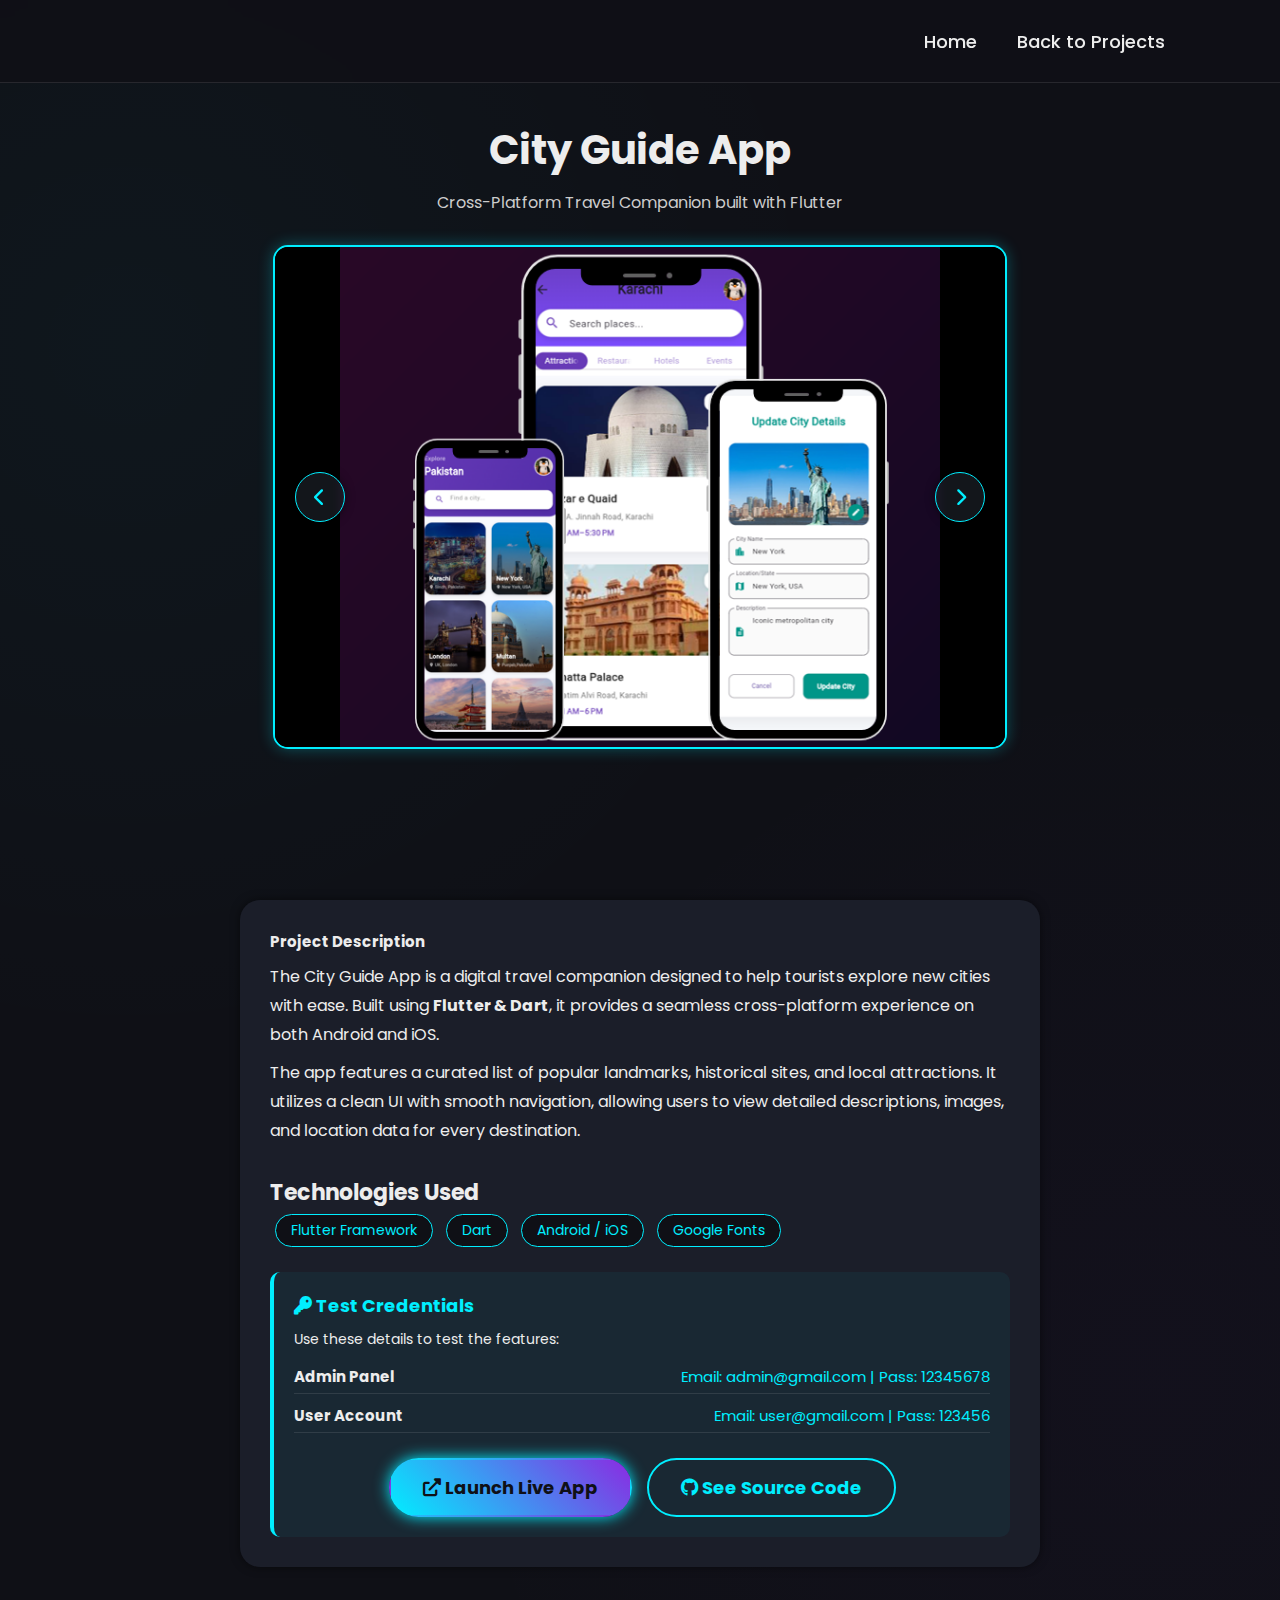
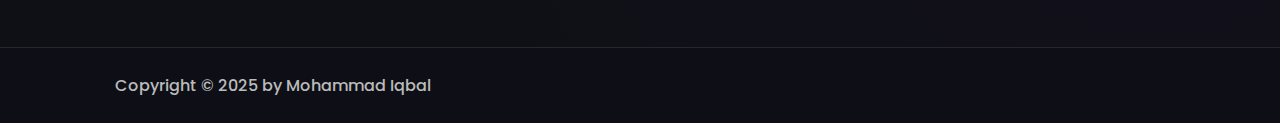
<file: cityguide.details.html>
<!DOCTYPE html>
<html lang="en">

<head>
    <meta charset="UTF-8">
    <meta name="viewport" content="width=device-width, initial-scale=1.0">
    <title>City Guide App | Mohammad Iqbal</title>
    <link href="https://fonts.googleapis.com/css2?family=Poppins:wght@300;400;600;700&display=swap" rel="stylesheet">
    <link rel="stylesheet" href="https://cdnjs.cloudflare.com/ajax/libs/font-awesome/6.0.0/css/all.min.css">
    <link rel="stylesheet" href="style.css">

    <style>
        /* --- PAGE SPECIFIC STYLES --- */
        .details-hero {
            padding-top: 12rem;
            text-align: center;
            padding-bottom: 2rem;
        }

        .details-title {
            font-size: 4rem;
            margin-bottom: 1rem;
        }

        section.section {
            padding-top: 0 !important;
            min-height: auto;
        }

        .details-content {
            max-width: 800px;
            margin: 0 auto 4rem auto;
            background: var(--second-bg-color);
            padding: 3rem;
            border-radius: 2rem;
            box-shadow: 0 0 1rem rgba(0, 0, 0, 0.5);
        }

        .tech-stack-badges span {
            display: inline-block;
            background: var(--bg-color);
            border: 1px solid var(--main-color);
            padding: 0.5rem 1.5rem;
            border-radius: 2rem;
            margin: 0.5rem;
            font-size: 1.4rem;
            transition: 0.3s;
        }

        .tech-stack-badges span:hover {
            background: var(--main-color);
            color: var(--bg-color);
            cursor: default;
        }

        .credentials-box {
            background: rgba(0, 238, 255, 0.05);
            padding: 2rem;
            border-radius: 1rem;
            margin-top: 2rem;
            border-left: 4px solid var(--main-color);
        }

        .credentials-box h4 {
            font-size: 1.8rem;
            color: var(--main-color);
            margin-bottom: 1rem;
        }

        .cred-group {
            display: flex;
            justify-content: space-between;
            margin-bottom: 1rem;
            font-size: 1.5rem;
            border-bottom: 1px solid rgba(255, 255, 255, 0.1);
            padding-bottom: 0.5rem;
        }

        /* --- CAROUSEL STYLING --- */
        .carousel-container {
            width: 70%;
            margin: 3rem auto 4rem auto;
            border: 2px solid var(--main-color);
            border-radius: 1.5rem;
            overflow: hidden;
            position: relative;
            box-shadow: 0 0 1.5rem rgba(0, 238, 255, 0.3);
            background: #000;
        }

        .carousel-slide {
            display: flex;
            width: 100%;
            height: 500px;
            /* Tall height for mobile screenshots */
        }

        .carousel-slide img {
            width: 100%;
            height: 100%;
            object-fit: contain;
            /* Perfect for vertical mobile screens */
            background: #000;
            flex-shrink: 0;
        }

        /* --- BUTTON STYLES --- */
        #prevBtn,
        #nextBtn {
            position: absolute;
            top: 50%;
            transform: translateY(-50%);
            z-index: 10;
            background: rgba(31, 36, 45, 0.6);
            backdrop-filter: blur(5px);
            border: 1px solid var(--main-color);
            color: var(--main-color);
            width: 50px;
            height: 50px;
            border-radius: 50%;
            display: flex;
            justify-content: center;
            align-items: center;
            cursor: pointer;
            font-size: 1.8rem;
            transition: all 0.3s ease;
            box-shadow: 0 0 10px rgba(0, 0, 0, 0.5);
        }

        #prevBtn:hover,
        #nextBtn:hover {
            background: var(--main-color);
            color: var(--second-bg-color);
            box-shadow: 0 0 15px var(--main-color);
            transform: translateY(-50%) scale(1.1);
        }

        #prevBtn {
            left: 20px;
        }

        #nextBtn {
            right: 20px;
        }

        .btn-secondary {
            background: transparent;
            border: 2px solid var(--main-color);
            color: var(--main-color);
        }

        .btn-secondary:hover {
            background: var(--main-color);
            color: var(--bg-color);
        }

        @media(max-width: 768px) {
            .carousel-container {
                width: 95%;
                margin-bottom: 2rem;
            }

            .carousel-slide {
                height: 400px;
            }

            .details-hero {
                padding-top: 10rem;
            }

            #prevBtn,
            #nextBtn {
                width: 40px;
                height: 40px;
                font-size: 1.4rem;
            }
        }
    </style>
</head>

<body>

    <nav class="navbar">
        <div class="logo">Iqbal<span>.dev</span></div>
        <ul class="nav-links">
            <li><a href="index.html">Home</a></li>
            <li><a href="index.html#projects">Back to Projects</a></li>
        </ul>
    </nav>

    <section class="details-hero">
        <h1 class="details-title">City Guide App</h1>
        <p style="font-size: 1.6rem; color: #ccc;">Cross-Platform Travel Companion built with Flutter</p>

        <div class="carousel-container">
            <div class="carousel-slide">
                <img src="images/city_guide/4.png" id="lastClone" alt="Last Clone">

                <img src="images/city_guide/1.png" alt="Splash Screen">
                <img src="images/city_guide/2.png" alt="Home Screen">
                <img src="images/city_guide/3.png" alt="Landmark Details">
                <img src="images/city_guide/4.png" alt="Map View">

                <img src="images/city_guide/1.png" id="firstClone" alt="First Clone">
            </div>

            <button id="prevBtn"><i class="fas fa-chevron-left"></i></button>
            <button id="nextBtn"><i class="fas fa-chevron-right"></i></button>
        </div>
    </section>

    <section class="section">
        <div class="details-content">
            <h2>Project Description</h2>
            <p style="font-size: 1.6rem; margin-top: 1rem; line-height: 1.8;">
                The City Guide App is a digital travel companion designed to help tourists explore new cities with ease.
                Built using <strong>Flutter & Dart</strong>, it provides a seamless cross-platform experience on both
                Android and iOS.
            </p>
            <p style="font-size: 1.6rem; margin-top: 1rem; line-height: 1.8;">
                The app features a curated list of popular landmarks, historical sites, and local attractions. It
                utilizes a clean UI with smooth navigation, allowing users to view detailed descriptions, images, and
                location data for every destination.
            </p>

            <h3 style="margin-top: 3rem; font-size: 2.2rem;">Technologies Used</h3>
            <div class="tech-stack-badges">
                <span>Flutter Framework</span>
                <span>Dart</span>
                <span>Android / iOS</span>
                <span>Google Fonts</span>
            </div>

            <div class="credentials-box">
                <h4><i class="fas fa-key"></i> Test Credentials</h4>
                <p style="font-size: 1.4rem; margin-bottom: 1.5rem;">Use these details to test the features:</p>

                <div class="cred-group">
                    <strong>Admin Panel</strong>
                    <span>Email: admin@gmail.com | Pass: 12345678</span>
                </div>
                <div class="cred-group">
                    <strong>User Account</strong>
                    <span>Email: user@gmail.com | Pass: 123456</span>
                </div>

                <div
                    style="text-align: center; margin-top: 2.5rem; display: flex; justify-content: center; gap: 1.5rem; flex-wrap: wrap;">

                    <a href="https://citiguide-af3c2.web.app/" target="_blank" class="btn">
                        <i class="fas fa-external-link-alt"></i> Launch Live App
                    </a>

                    <a href="https://github.com/its-iqbal/citiguide-app" target="_blank" class="btn btn-secondary">
                        <i class="fab fa-github"></i> See Source Code
                    </a>

                </div>
            </div>

        </div>
    </section>

    <footer class="footer">
        <div class="footer-text">
            <p>Copyright &copy; 2025 by Mohammad Iqbal</p>
        </div>
    </footer>

    <script>
        const carouselSlide = document.querySelector('.carousel-slide');
        const carouselImages = document.querySelectorAll('.carousel-slide img');

        // Buttons
        const prevBtn = document.querySelector('#prevBtn');
        const nextBtn = document.querySelector('#nextBtn');

        // Counter
        let counter = 1;

        window.onload = function () {
            const size = carouselImages[0].clientWidth;
            carouselSlide.style.transform = 'translateX(' + (-size * counter) + 'px)';

            nextBtn.addEventListener('click', () => {
                if (counter >= carouselImages.length - 1) return;
                const size = carouselImages[0].clientWidth;
                carouselSlide.style.transition = "transform 0.4s ease-in-out";
                counter++;
                carouselSlide.style.transform = 'translateX(' + (-size * counter) + 'px)';
            });

            prevBtn.addEventListener('click', () => {
                if (counter <= 0) return;
                const size = carouselImages[0].clientWidth;
                carouselSlide.style.transition = "transform 0.4s ease-in-out";
                counter--;
                carouselSlide.style.transform = 'translateX(' + (-size * counter) + 'px)';
            });

            carouselSlide.addEventListener('transitionend', () => {
                const size = carouselImages[0].clientWidth;
                if (carouselImages[counter].id === 'lastClone') {
                    carouselSlide.style.transition = "none";
                    counter = carouselImages.length - 2;
                    carouselSlide.style.transform = 'translateX(' + (-size * counter) + 'px)';
                }
                if (carouselImages[counter].id === 'firstClone') {
                    carouselSlide.style.transition = "none";
                    counter = carouselImages.length - counter;
                    carouselSlide.style.transform = 'translateX(' + (-size * counter) + 'px)';
                }
            });

            window.addEventListener('resize', () => {
                const newSize = carouselImages[0].clientWidth;
                carouselSlide.style.transition = "none";
                carouselSlide.style.transform = 'translateX(' + (-newSize * counter) + 'px)';
            });
        };
    </script>
</body>

</html>
</file>
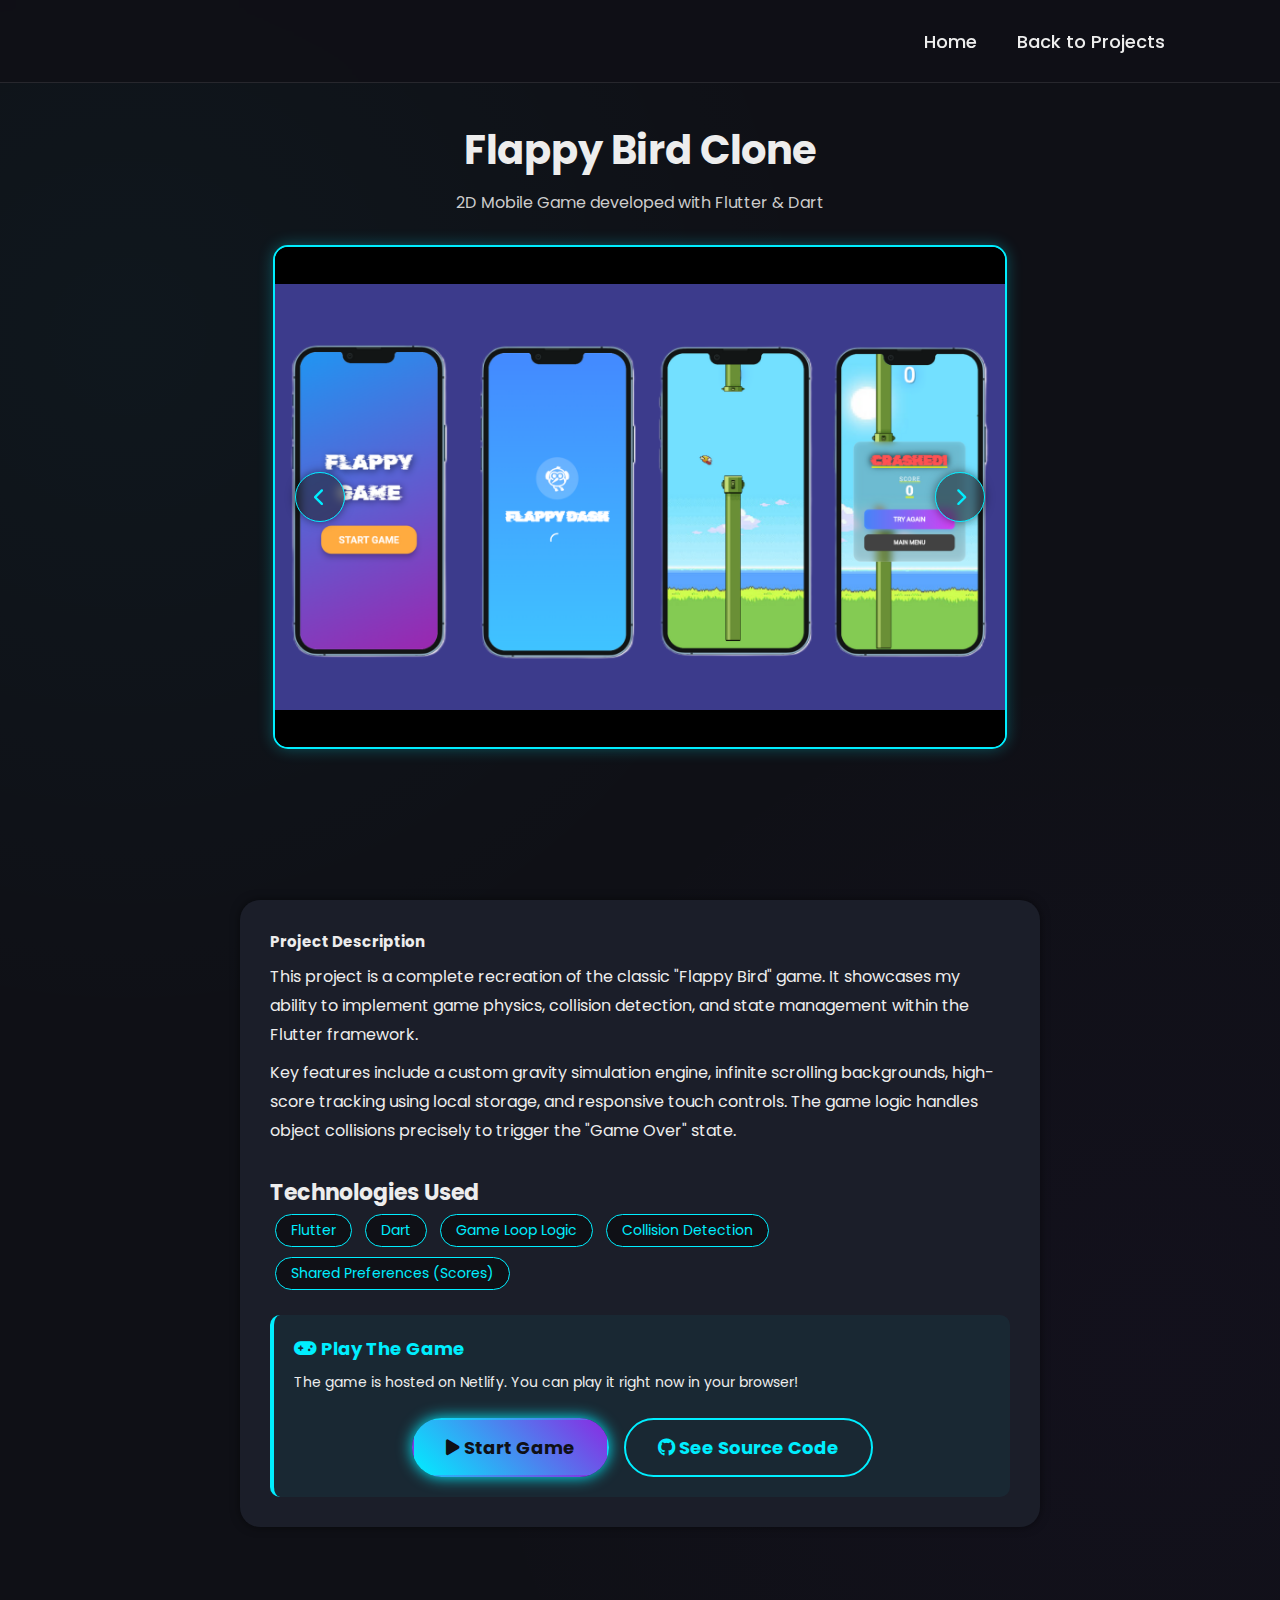
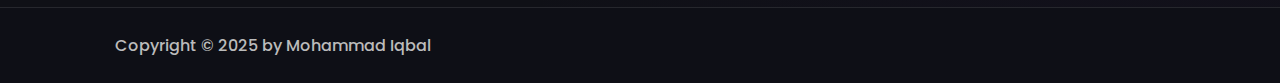
<file: flappybird-details.html>
<!DOCTYPE html>
<html lang="en">

<head>
    <meta charset="UTF-8">
    <meta name="viewport" content="width=device-width, initial-scale=1.0">
    <title>Flappy Bird Game | Mohammad Iqbal</title>
    <link href="https://fonts.googleapis.com/css2?family=Poppins:wght@300;400;600;700&display=swap" rel="stylesheet">
    <link rel="stylesheet" href="https://cdnjs.cloudflare.com/ajax/libs/font-awesome/6.0.0/css/all.min.css">
    <link rel="stylesheet" href="style.css">
    
    <style>
        /* --- PAGE SPECIFIC STYLES --- */
        .details-hero {
            padding-top: 12rem;
            text-align: center;
            padding-bottom: 2rem;
        }

        .details-title {
            font-size: 4rem;
            margin-bottom: 1rem;
        }

        section.section {
            padding-top: 0 !important;
            min-height: auto;
        }

        .details-content {
            max-width: 800px;
            margin: 0 auto 4rem auto;
            background: var(--second-bg-color);
            padding: 3rem;
            border-radius: 2rem;
            box-shadow: 0 0 1rem rgba(0,0,0,0.5);
        }

        .tech-stack-badges span {
            display: inline-block;
            background: var(--bg-color);
            border: 1px solid var(--main-color);
            padding: 0.5rem 1.5rem;
            border-radius: 2rem;
            margin: 0.5rem;
            font-size: 1.4rem;
            transition: 0.3s;
        }

        .tech-stack-badges span:hover {
            background: var(--main-color);
            color: var(--bg-color);
            cursor: default;
        }

        .credentials-box {
            background: rgba(0, 238, 255, 0.05);
            padding: 2rem;
            border-radius: 1rem;
            margin-top: 2rem;
            border-left: 4px solid var(--main-color);
        }

        .credentials-box h4 {
            font-size: 1.8rem;
            color: var(--main-color);
            margin-bottom: 1rem;
        }

        /* --- CAROUSEL STYLING --- */
        .carousel-container {
            width: 70%;
            margin: 3rem auto 4rem auto;
            border: 2px solid var(--main-color);
            border-radius: 1.5rem;
            overflow: hidden;
            position: relative;
            box-shadow: 0 0 1.5rem rgba(0, 238, 255, 0.3);
            background: #000;
        }

        .carousel-slide {
            display: flex;
            width: 100%;
            height: 500px; /* Tall height for mobile game view */
        }

        .carousel-slide img {
            width: 100%;
            height: 100%;
            object-fit: contain; 
            background: #000;
            flex-shrink: 0;
        }

        /* --- BUTTON STYLES --- */
        #prevBtn, #nextBtn {
            position: absolute;
            top: 50%;
            transform: translateY(-50%);
            z-index: 10;
            background: rgba(31, 36, 45, 0.6); 
            backdrop-filter: blur(5px);
            border: 1px solid var(--main-color);
            color: var(--main-color);
            width: 50px;
            height: 50px;
            border-radius: 50%;
            display: flex;
            justify-content: center;
            align-items: center;
            cursor: pointer;
            font-size: 1.8rem;
            transition: all 0.3s ease;
            box-shadow: 0 0 10px rgba(0,0,0,0.5);
        }

        #prevBtn:hover, #nextBtn:hover {
            background: var(--main-color);
            color: var(--second-bg-color);
            box-shadow: 0 0 15px var(--main-color);
            transform: translateY(-50%) scale(1.1);
        }

        #prevBtn { left: 20px; }
        #nextBtn { right: 20px; }

        @media(max-width: 768px) {
            .carousel-container { width: 95%; margin-bottom: 2rem; }
            .carousel-slide { height: 400px; }
            .details-hero { padding-top: 10rem; }
            #prevBtn, #nextBtn { width: 40px; height: 40px; font-size: 1.4rem; }
        }
    </style>
</head>

<body>

    <nav class="navbar">
        <div class="logo">Iqbal<span>.dev</span></div>
        <ul class="nav-links">
            <li><a href="index.html">Home</a></li>
            <li><a href="index.html#projects">Back to Projects</a></li>
        </ul>
    </nav>

    <section class="details-hero">
        <h1 class="details-title">Flappy Bird Clone</h1>
        <p style="font-size: 1.6rem; color: #ccc;">2D Mobile Game developed with Flutter & Dart</p>

        <div class="carousel-container">
            <div class="carousel-slide">
                <img src="images/flappy_bird/1.png" id="lastClone" alt="Last Clone">
                
                <img src="images/flappy_bird/1.png" alt="Game Menu">
                <img src="images/flappy_bird/1.png" alt="Game Menu">
        
                <img src="images/flappy_bird/1.png" id="firstClone" alt="First Clone">
            </div>

            <button id="prevBtn"><i class="fas fa-chevron-left"></i></button>
            <button id="nextBtn"><i class="fas fa-chevron-right"></i></button>
        </div>
    </section>

    <section class="section">
        <div class="details-content">
            <h2>Project Description</h2>
            <p style="font-size: 1.6rem; margin-top: 1rem; line-height: 1.8;">
                This project is a complete recreation of the classic "Flappy Bird" game. It showcases my ability to implement game physics, collision detection, and state management within the Flutter framework.
            </p>
            <p style="font-size: 1.6rem; margin-top: 1rem; line-height: 1.8;">
                Key features include a custom gravity simulation engine, infinite scrolling backgrounds, high-score tracking using local storage, and responsive touch controls. The game logic handles object collisions precisely to trigger the "Game Over" state.
            </p>

            <h3 style="margin-top: 3rem; font-size: 2.2rem;">Technologies Used</h3>
            <div class="tech-stack-badges">
                <span>Flutter</span>
                <span>Dart</span>
                <span>Game Loop Logic</span>
                <span>Collision Detection</span>
                <span>Shared Preferences (Scores)</span>
            </div>

            <div class="credentials-box">
                <h4><i class="fas fa-gamepad"></i> Play The Game</h4>
                <p style="font-size: 1.4rem; margin-bottom: 1.5rem;">
                    The game is hosted on Netlify. You can play it right now in your browser!
                </p>

                <div style="text-align: center; margin-top: 2.5rem; display: flex; justify-content: center; gap: 1.5rem; flex-wrap: wrap;">
                    
                    <a href="https://mellow-nougat-c7d6f9.netlify.app/" target="_blank" class="btn">
                        <i class="fas fa-play"></i> Start Game
                    </a>

                    <a href="https://github.com/its-iqbal/flappybird-app" target="_blank" class="btn btn-secondary">
                        <i class="fab fa-github"></i> See Source Code
                    </a>
                    
                </div>
            </div>

        </div>
    </section>

    <footer class="footer">
        <div class="footer-text">
            <p>Copyright &copy; 2025 by Mohammad Iqbal</p>
        </div>
    </footer>

    <script>
        const carouselSlide = document.querySelector('.carousel-slide');
        const carouselImages = document.querySelectorAll('.carousel-slide img');

        // Buttons
        const prevBtn = document.querySelector('#prevBtn');
        const nextBtn = document.querySelector('#nextBtn');

        // Counter
        let counter = 1;
        
        window.onload = function() {
            const size = carouselImages[0].clientWidth;
            carouselSlide.style.transform = 'translateX(' + (-size * counter) + 'px)';

            nextBtn.addEventListener('click', () => {
                if (counter >= carouselImages.length - 1) return;
                const size = carouselImages[0].clientWidth;
                carouselSlide.style.transition = "transform 0.4s ease-in-out";
                counter++;
                carouselSlide.style.transform = 'translateX(' + (-size * counter) + 'px)';
            });

            prevBtn.addEventListener('click', () => {
                if (counter <= 0) return;
                const size = carouselImages[0].clientWidth;
                carouselSlide.style.transition = "transform 0.4s ease-in-out";
                counter--;
                carouselSlide.style.transform = 'translateX(' + (-size * counter) + 'px)';
            });

            carouselSlide.addEventListener('transitionend', () => {
                const size = carouselImages[0].clientWidth;
                if (carouselImages[counter].id === 'lastClone') {
                    carouselSlide.style.transition = "none";
                    counter = carouselImages.length - 2;
                    carouselSlide.style.transform = 'translateX(' + (-size * counter) + 'px)';
                }
                if (carouselImages[counter].id === 'firstClone') {
                    carouselSlide.style.transition = "none";
                    counter = carouselImages.length - counter;
                    carouselSlide.style.transform = 'translateX(' + (-size * counter) + 'px)';
                }
            });

            window.addEventListener('resize', () => {
                const newSize = carouselImages[0].clientWidth;
                carouselSlide.style.transition = "none";
                carouselSlide.style.transform = 'translateX(' + (-newSize * counter) + 'px)';
            });
        };
    </script>
</body>

</html>
</file>
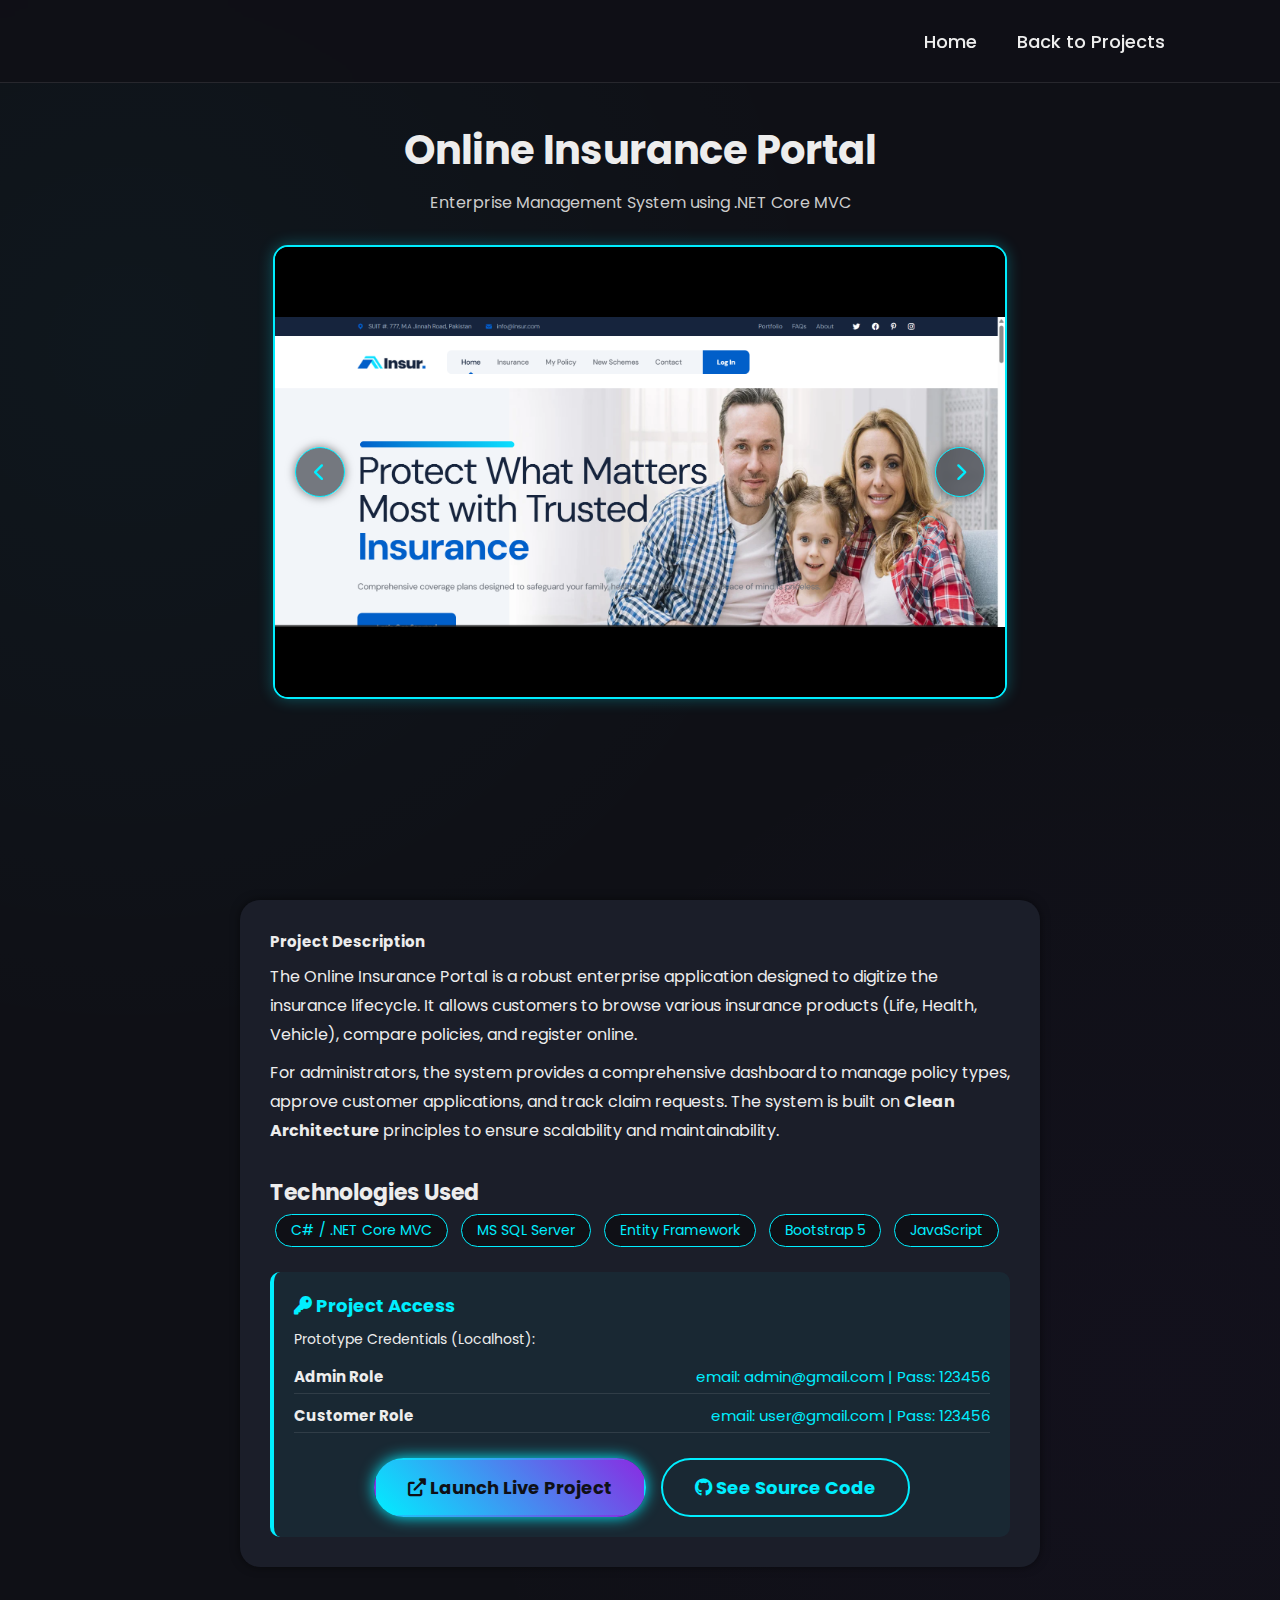
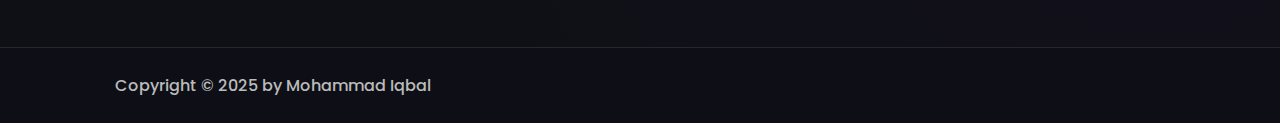
<file: insure-details.html>
<!DOCTYPE html>
<html lang="en">

<head>
    <meta charset="UTF-8">
    <meta name="viewport" content="width=device-width, initial-scale=1.0">
    <title>Insurance Project Details | Mohammad Iqbal</title>
    <link href="https://fonts.googleapis.com/css2?family=Poppins:wght@300;400;600;700&display=swap" rel="stylesheet">
    <link rel="stylesheet" href="https://cdnjs.cloudflare.com/ajax/libs/font-awesome/6.0.0/css/all.min.css">
    <link rel="stylesheet" href="style.css">

    <style>
        /* --- PAGE SPECIFIC STYLES --- */
        .details-hero {
            padding-top: 12rem;
            text-align: center;
            padding-bottom: 2rem;
        }

        .details-title {
            font-size: 4rem;
            margin-bottom: 1rem;
        }

        section.section {
            padding-top: 0 !important;
            min-height: auto;
        }

        .details-content {
            max-width: 800px;
            margin: 0 auto 4rem auto;
            background: var(--second-bg-color);
            padding: 3rem;
            border-radius: 2rem;
            box-shadow: 0 0 1rem rgba(0, 0, 0, 0.5);
        }

        .tech-stack-badges span {
            display: inline-block;
            background: var(--bg-color);
            border: 1px solid var(--main-color);
            padding: 0.5rem 1.5rem;
            border-radius: 2rem;
            margin: 0.5rem;
            font-size: 1.4rem;
            transition: 0.3s;
        }

        .tech-stack-badges span:hover {
            background: var(--main-color);
            color: var(--bg-color);
            cursor: default;
        }

        .credentials-box {
            background: rgba(0, 238, 255, 0.05);
            padding: 2rem;
            border-radius: 1rem;
            margin-top: 2rem;
            border-left: 4px solid var(--main-color);
        }

        .credentials-box h4 {
            font-size: 1.8rem;
            color: var(--main-color);
            margin-bottom: 1rem;
        }

        .cred-group {
            display: flex;
            justify-content: space-between;
            margin-bottom: 1rem;
            font-size: 1.5rem;
            border-bottom: 1px solid rgba(255, 255, 255, 0.1);
            padding-bottom: 0.5rem;
        }

        /* --- CAROUSEL STYLING --- */
        .carousel-container {
            width: 70%;
            margin: 3rem auto 4rem auto;
            border: 2px solid var(--main-color);
            border-radius: 1.5rem;
            overflow: hidden;
            position: relative;
            box-shadow: 0 0 1.5rem rgba(0, 238, 255, 0.3);
            background: #000;
        }

        .carousel-slide {
            display: flex;
            width: 100%;
            height: 450px;
        }

        .carousel-slide img {
            width: 100%;
            height: 100%;
            object-fit: contain;
            background: #000;
            flex-shrink: 0;
        }

        /* --- BUTTON STYLES --- */
        #prevBtn,
        #nextBtn {
            position: absolute;
            top: 50%;
            transform: translateY(-50%);
            z-index: 10;
            background: rgba(31, 36, 45, 0.6);
            backdrop-filter: blur(5px);
            border: 1px solid var(--main-color);
            color: var(--main-color);
            width: 50px;
            height: 50px;
            border-radius: 50%;
            display: flex;
            justify-content: center;
            align-items: center;
            cursor: pointer;
            font-size: 1.8rem;
            transition: all 0.3s ease;
            box-shadow: 0 0 10px rgba(0, 0, 0, 0.5);
        }

        #prevBtn:hover,
        #nextBtn:hover {
            background: var(--main-color);
            color: var(--second-bg-color);
            box-shadow: 0 0 15px var(--main-color);
            transform: translateY(-50%) scale(1.1);
        }

        #prevBtn {
            left: 20px;
        }

        #nextBtn {
            right: 20px;
        }

        @media(max-width: 768px) {
            .carousel-container {
                width: 95%;
                margin-bottom: 2rem;
            }

            .carousel-slide {
                height: 250px;
            }

            .details-hero {
                padding-top: 10rem;
            }

            #prevBtn,
            #nextBtn {
                width: 40px;
                height: 40px;
                font-size: 1.4rem;
            }
        }
    </style>
</head>

<body>

    <nav class="navbar">
        <div class="logo">Iqbal<span>.dev</span></div>
        <ul class="nav-links">
            <li><a href="index.html">Home</a></li>
            <li><a href="index.html#projects">Back to Projects</a></li>
        </ul>
    </nav>

    <section class="details-hero">
        <h1 class="details-title">Online Insurance Portal</h1>
        <p style="font-size: 1.6rem; color: #ccc;">Enterprise Management System using .NET Core MVC</p>

        <div class="carousel-container">
            <div class="carousel-slide">
                <img src="images/insurance/6.png" id="lastClone" alt="Last Clone">

                <img src="images/insurance/1.png" alt="Dashboard View">
                <img src="images/insurance/2.png" alt="Dashboard View">
                <img src="images/insurance/3.png" alt="Policy Listing">
                <img src="images/insurance/4.png" alt="User Registration">
                <img src="images/insurance/5.png" alt="Admin Panel">
                <img src="images/insurance/6.png" alt="Admin Panel">

                <img src="images/insurance/1.png" id="firstClone" alt="First Clone">
            </div>

            <button id="prevBtn"><i class="fas fa-chevron-left"></i></button>
            <button id="nextBtn"><i class="fas fa-chevron-right"></i></button>
        </div>
    </section>

    <section class="section">
        <div class="details-content">
            <h2>Project Description</h2>
            <p style="font-size: 1.6rem; margin-top: 1rem; line-height: 1.8;">
                The Online Insurance Portal is a robust enterprise application designed to digitize the insurance
                lifecycle. It allows customers to browse various insurance products (Life, Health, Vehicle), compare
                policies, and register online.
            </p>
            <p style="font-size: 1.6rem; margin-top: 1rem; line-height: 1.8;">
                For administrators, the system provides a comprehensive dashboard to manage policy types, approve
                customer applications, and track claim requests. The system is built on <strong>Clean
                    Architecture</strong> principles to ensure scalability and maintainability.
            </p>

            <h3 style="margin-top: 3rem; font-size: 2.2rem;">Technologies Used</h3>
            <div class="tech-stack-badges">
                <span>C# / .NET Core MVC</span>
                <span>MS SQL Server</span>
                <span>Entity Framework</span>
                <span>Bootstrap 5</span>
                <span>JavaScript</span>
            </div>

            <div class="credentials-box">
                <h4><i class="fas fa-key"></i> Project Access</h4>
                <p style="font-size: 1.4rem; margin-bottom: 1.5rem;">Prototype Credentials (Localhost):</p>

                <div class="cred-group">
                    <strong>Admin Role</strong>
                    <span>email: admin@gmail.com | Pass: 123456</span>
                </div>
                <div class="cred-group">
                    <strong>Customer Role</strong>
                    <span>email: user@gmail.com | Pass: 123456</span>
                </div>

                <div style="text-align: center; margin-top: 2.5rem; display: flex; justify-content: center; gap: 1.5rem; flex-wrap: wrap;">
                    
                    <a href="http://insuranceorg.somee.com/" target="_blank" class="btn">
                        <i class="fas fa-external-link-alt"></i> Launch Live Project
                    </a>

                    <a href="https://github.com/its-iqbal/online-insurance" target="_blank" class="btn btn-secondary">
                        <i class="fab fa-github"></i> See Source Code
                    </a>
                    
                </div>
            </div>

        </div>
    </section>

    <footer class="footer">
        <div class="footer-text">
            <p>Copyright &copy; 2025 by Mohammad Iqbal</p>
        </div>
    </footer>

    <script>
        const carouselSlide = document.querySelector('.carousel-slide');
        const carouselImages = document.querySelectorAll('.carousel-slide img');

        // Buttons
        const prevBtn = document.querySelector('#prevBtn');
        const nextBtn = document.querySelector('#nextBtn');

        // Counter
        let counter = 1;

        window.onload = function () {
            const size = carouselImages[0].clientWidth;
            carouselSlide.style.transform = 'translateX(' + (-size * counter) + 'px)';

            nextBtn.addEventListener('click', () => {
                if (counter >= carouselImages.length - 1) return;
                const size = carouselImages[0].clientWidth;
                carouselSlide.style.transition = "transform 0.4s ease-in-out";
                counter++;
                carouselSlide.style.transform = 'translateX(' + (-size * counter) + 'px)';
            });

            prevBtn.addEventListener('click', () => {
                if (counter <= 0) return;
                const size = carouselImages[0].clientWidth;
                carouselSlide.style.transition = "transform 0.4s ease-in-out";
                counter--;
                carouselSlide.style.transform = 'translateX(' + (-size * counter) + 'px)';
            });

            carouselSlide.addEventListener('transitionend', () => {
                const size = carouselImages[0].clientWidth;
                if (carouselImages[counter].id === 'lastClone') {
                    carouselSlide.style.transition = "none";
                    counter = carouselImages.length - 2;
                    carouselSlide.style.transform = 'translateX(' + (-size * counter) + 'px)';
                }
                if (carouselImages[counter].id === 'firstClone') {
                    carouselSlide.style.transition = "none";
                    counter = carouselImages.length - counter;
                    carouselSlide.style.transform = 'translateX(' + (-size * counter) + 'px)';
                }
            });

            window.addEventListener('resize', () => {
                const newSize = carouselImages[0].clientWidth;
                carouselSlide.style.transition = "none";
                carouselSlide.style.transform = 'translateX(' + (-newSize * counter) + 'px)';
            });
        };
    </script>
</body>

</html>
</file>
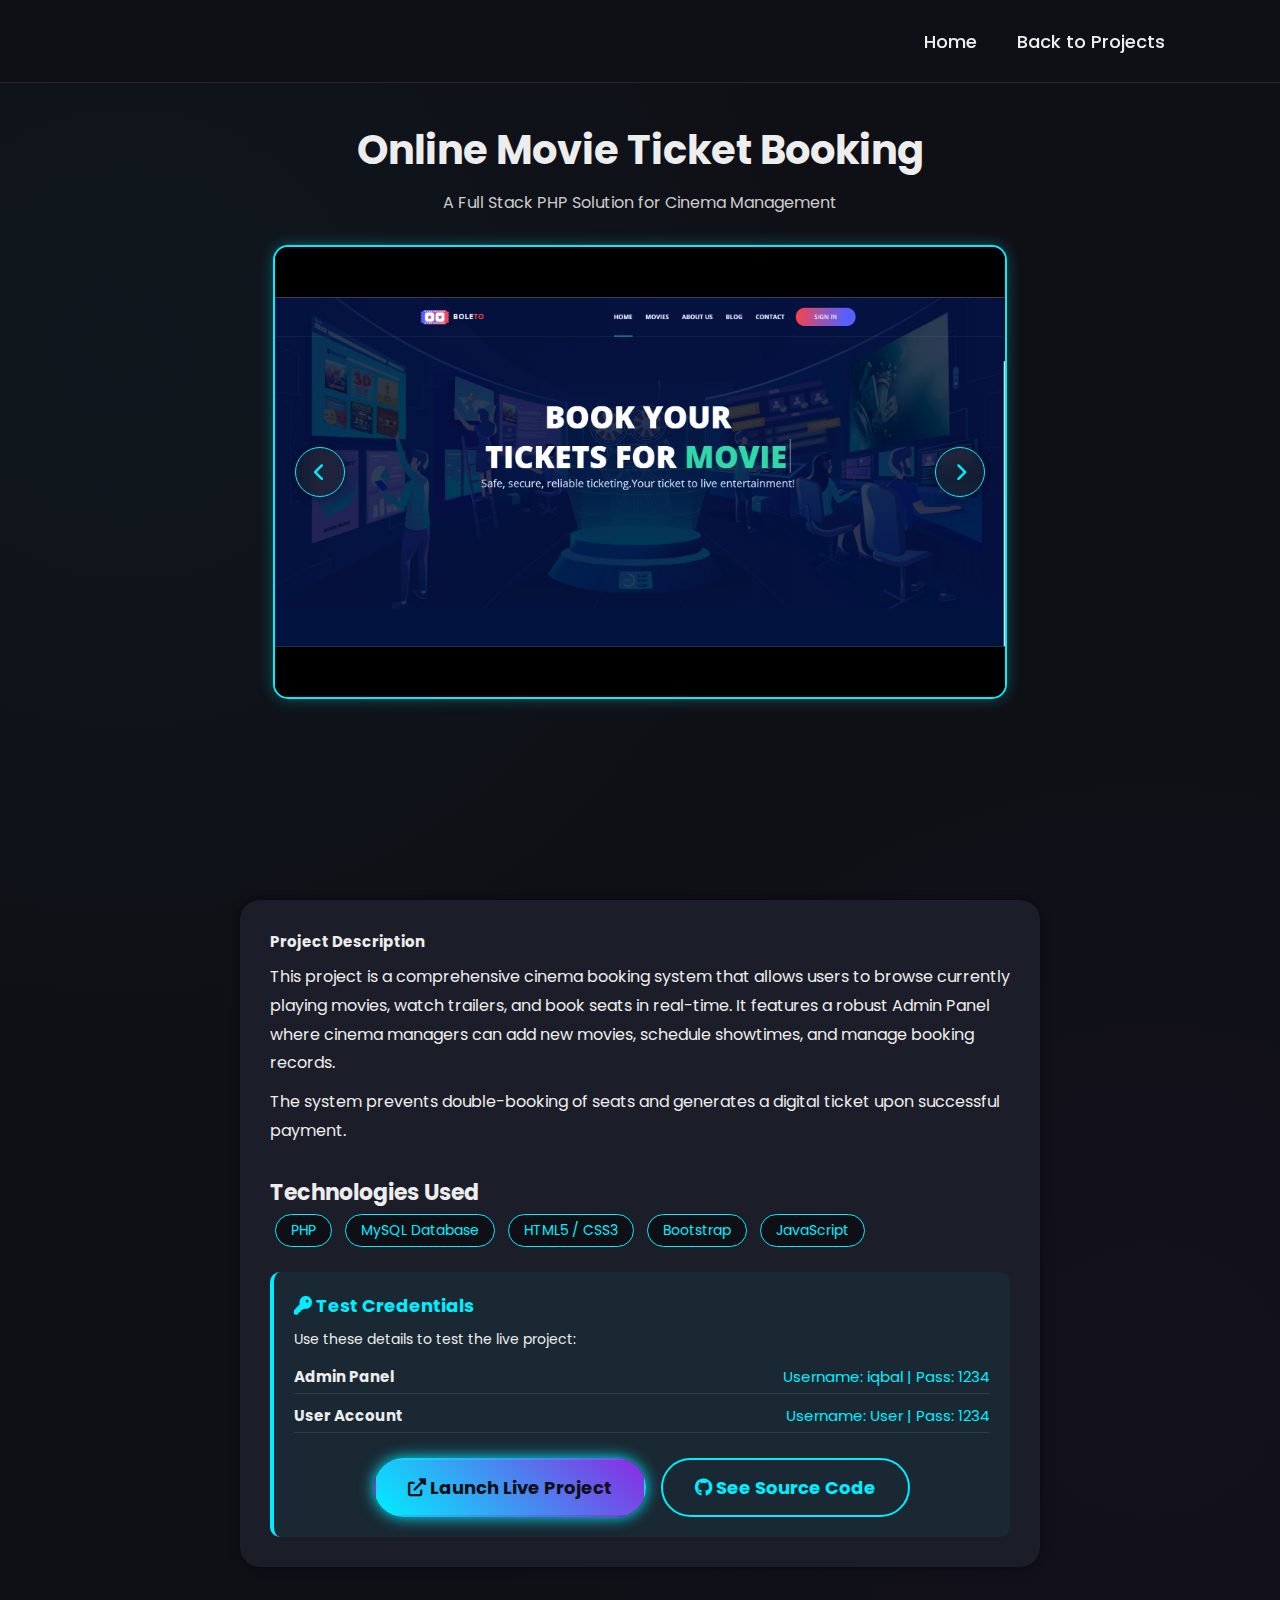
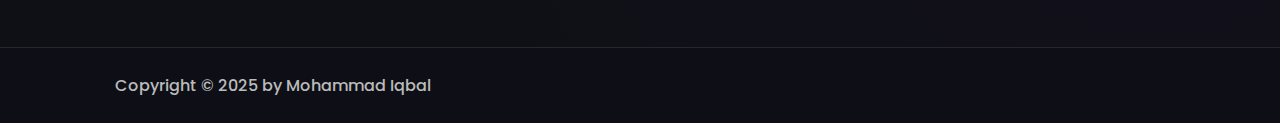
<file: movietick-details.html>
<!DOCTYPE html>
<html lang="en">

<head>
    <meta charset="UTF-8">
    <meta name="viewport" content="width=device-width, initial-scale=1.0">
    <title>Project Details | Mohammad Iqbal</title>
    <link href="https://fonts.googleapis.com/css2?family=Poppins:wght@300;400;600;700&display=swap" rel="stylesheet">
    <link rel="stylesheet" href="https://cdnjs.cloudflare.com/ajax/libs/font-awesome/6.0.0/css/all.min.css">
    <link rel="stylesheet" href="style.css">

    <style>
        /* --- PAGE SPECIFIC STYLES --- */

        .details-hero {
            padding-top: 12rem;
            text-align: center;
            padding-bottom: 2rem;
            /* Reduced bottom padding */
        }

        .details-title {
            font-size: 4rem;
            margin-bottom: 1rem;
        }

        /* Override the global section padding to fix the huge gap */
        section.section {
            padding-top: 0 !important;
            min-height: auto;
            /* Remove minimum height requirement */
        }

        .details-content {
            max-width: 800px;
            margin: 0 auto 4rem auto;
            /* Removed top margin */
            background: var(--second-bg-color);
            padding: 3rem;
            border-radius: 2rem;
            box-shadow: 0 0 1rem rgba(0, 0, 0, 0.5);
        }

        .tech-stack-badges span {
            display: inline-block;
            background: var(--bg-color);
            border: 1px solid var(--main-color);
            padding: 0.5rem 1.5rem;
            border-radius: 2rem;
            margin: 0.5rem;
            font-size: 1.4rem;
            transition: 0.3s;
        }

        .tech-stack-badges span:hover {
            background: var(--main-color);
            color: var(--bg-color);
            cursor: default;
        }

        .credentials-box {
            background: rgba(0, 238, 255, 0.05);
            padding: 2rem;
            border-radius: 1rem;
            margin-top: 2rem;
            border-left: 4px solid var(--main-color);
        }

        .credentials-box h4 {
            font-size: 1.8rem;
            color: var(--main-color);
            margin-bottom: 1rem;
        }

        .cred-group {
            display: flex;
            justify-content: space-between;
            margin-bottom: 1rem;
            font-size: 1.5rem;
            border-bottom: 1px solid rgba(255, 255, 255, 0.1);
            padding-bottom: 0.5rem;
        }

        /* --- IMPROVED CAROUSEL STYLING --- */
        .carousel-container {
            width: 70%;
            /* Made slightly wider for better view */
            margin: 3rem auto 4rem auto;
            /* Margin bottom creates space before desc */
            border: 2px solid var(--main-color);
            border-radius: 1.5rem;
            overflow: hidden;
            position: relative;
            box-shadow: 0 0 1.5rem rgba(0, 238, 255, 0.3);
            background: #000;
        }

        .carousel-slide {
            display: flex;
            width: 100%;
            height: 450px;
            /* Increased height slightly */
        }

        .carousel-slide img {
            width: 100%;
            height: 100%;
            object-fit: contain;
            /* Changed to 'contain' so full screenshots are visible */
            background: #000;
            /* Black background for non-standard aspect ratios */
            flex-shrink: 0;
        }

        /* --- NEW BUTTON STYLES --- */
        #prevBtn,
        #nextBtn {
            position: absolute;
            top: 50%;
            transform: translateY(-50%);
            z-index: 10;

            /* Glassmorphism Effect */
            background: rgba(31, 36, 45, 0.6);
            backdrop-filter: blur(5px);
            border: 1px solid var(--main-color);
            color: var(--main-color);

            width: 50px;
            /* Fixed width/height for perfect circles */
            height: 50px;
            border-radius: 50%;

            display: flex;
            justify-content: center;
            align-items: center;
            cursor: pointer;
            font-size: 1.8rem;
            transition: all 0.3s ease;
            box-shadow: 0 0 10px rgba(0, 0, 0, 0.5);
        }

        #prevBtn:hover,
        #nextBtn:hover {
            background: var(--main-color);
            color: var(--second-bg-color);
            box-shadow: 0 0 15px var(--main-color);
            transform: translateY(-50%) scale(1.1);
            /* Slight grow effect */
        }

        #prevBtn {
            left: 20px;
        }

        #nextBtn {
            right: 20px;
        }

        /* Mobile Responsive */
        @media(max-width: 768px) {
            .carousel-container {
                width: 95%;
                margin-bottom: 2rem;
            }

            .carousel-slide {
                height: 250px;
            }

            .details-hero {
                padding-top: 10rem;
            }

            #prevBtn,
            #nextBtn {
                width: 40px;
                height: 40px;
                font-size: 1.4rem;
            }
        }
    </style>
</head>

<body>

    <nav class="navbar">
        <div class="logo">Iqbal<span>.dev</span></div>
        <ul class="nav-links">
            <li><a href="index.html">Home</a></li>
            <li><a href="index.html#projects">Back to Projects</a></li>
        </ul>
    </nav>

    <section class="details-hero">
        <h1 class="details-title">Online Movie Ticket Booking</h1>
        <p style="font-size: 1.6rem; color: #ccc;">A Full Stack PHP Solution for Cinema Management</p>

        <div class="carousel-container">
            <div class="carousel-slide">
                <img src="images/movie_tick/6.png" id="lastClone" alt="Last Clone">

                <img src="images/movie_tick/1.png" alt="Project Screenshot 1">
                <img src="images/movie_tick/2.png" alt="Project Screenshot 2">
                <img src="images/movie_tick/3.png" alt="Project Screenshot 3">
                <img src="images/movie_tick/4.png" alt="Project Screenshot 4">
                <img src="images/movie_tick/5.png" alt="Project Screenshot 5">
                <img src="images/movie_tick/6.png" alt="Project Screenshot 6">

                <img src="images/movie_tick/1.png" id="firstClone" alt="First Clone">
            </div>

            <button id="prevBtn"><i class="fas fa-chevron-left"></i></button>
            <button id="nextBtn"><i class="fas fa-chevron-right"></i></button>
        </div>
    </section>

    <section class="section">
        <div class="details-content">
            <h2>Project Description</h2>
            <p style="font-size: 1.6rem; margin-top: 1rem; line-height: 1.8;">
                This project is a comprehensive cinema booking system that allows users to browse currently playing
                movies, watch trailers, and book seats in real-time. It features a robust Admin Panel where cinema
                managers can add new movies, schedule showtimes, and manage booking records.
            </p>
            <p style="font-size: 1.6rem; margin-top: 1rem; line-height: 1.8;">
                The system prevents double-booking of seats and generates a digital ticket upon successful payment.
            </p>

            <h3 style="margin-top: 3rem; font-size: 2.2rem;">Technologies Used</h3>
            <div class="tech-stack-badges">
                <span>PHP</span>
                <span>MySQL Database</span>
                <span>HTML5 / CSS3</span>
                <span>Bootstrap</span>
                <span>JavaScript</span>
            </div>

            <div class="credentials-box">
                <h4><i class="fas fa-key"></i> Test Credentials</h4>
                <p style="font-size: 1.4rem; margin-bottom: 1.5rem;">Use these details to test the live project:</p>

                <div class="cred-group">
                    <strong>Admin Panel</strong>
                    <span>Username: iqbal | Pass: 1234</span>
                </div>
                <div class="cred-group">
                    <strong>User Account</strong>
                    <span>Username: User | Pass: 1234</span>
                </div>

                <div style="text-align: center; margin-top: 2.5rem; display: flex; justify-content: center; gap: 1.5rem; flex-wrap: wrap;">
                    
                    <a href="https://movieticketbooking.great-site.net/Website/user/index.php" target="_blank"
                        class="btn">
                        <i class="fas fa-external-link-alt"></i> Launch Live Project
                    </a>

                    <a href="https://github.com/its-iqbal/movie-ticket-booking" target="_blank" class="btn btn-secondary">
                        <i class="fab fa-github"></i> See Source Code
                    </a>
                    
                </div>
            </div>

        </div>
    </section>

    <footer class="footer">
        <div class="footer-text">
            <p>Copyright &copy; 2025 by Mohammad Iqbal</p>
        </div>
    </footer>

    <script>
        const carouselSlide = document.querySelector('.carousel-slide');
        const carouselImages = document.querySelectorAll('.carousel-slide img');

        // Buttons
        const prevBtn = document.querySelector('#prevBtn');
        const nextBtn = document.querySelector('#nextBtn');

        // Counter
        let counter = 1;

        // Use window.onload to ensure image widths are calculated correctly after loading
        window.onload = function () {
            const size = carouselImages[0].clientWidth;
            carouselSlide.style.transform = 'translateX(' + (-size * counter) + 'px)';

            // Button Listeners
            nextBtn.addEventListener('click', () => {
                if (counter >= carouselImages.length - 1) return;
                const size = carouselImages[0].clientWidth; // Recalculate on click for safety
                carouselSlide.style.transition = "transform 0.4s ease-in-out";
                counter++;
                carouselSlide.style.transform = 'translateX(' + (-size * counter) + 'px)';
            });

            prevBtn.addEventListener('click', () => {
                if (counter <= 0) return;
                const size = carouselImages[0].clientWidth;
                carouselSlide.style.transition = "transform 0.4s ease-in-out";
                counter--;
                carouselSlide.style.transform = 'translateX(' + (-size * counter) + 'px)';
            });

            // Loop functionality
            carouselSlide.addEventListener('transitionend', () => {
                const size = carouselImages[0].clientWidth;
                if (carouselImages[counter].id === 'lastClone') {
                    carouselSlide.style.transition = "none";
                    counter = carouselImages.length - 2;
                    carouselSlide.style.transform = 'translateX(' + (-size * counter) + 'px)';
                }
                if (carouselImages[counter].id === 'firstClone') {
                    carouselSlide.style.transition = "none";
                    counter = carouselImages.length - counter;
                    carouselSlide.style.transform = 'translateX(' + (-size * counter) + 'px)';
                }
            });

            // Handle Resize
            window.addEventListener('resize', () => {
                const newSize = carouselImages[0].clientWidth;
                carouselSlide.style.transition = "none";
                carouselSlide.style.transform = 'translateX(' + (-newSize * counter) + 'px)';
            });
        };
    </script>
</body>

</html>
</file>
<file: style.css>
/* Google Font Import */
@import url('https://fonts.googleapis.com/css2?family=Poppins:wght@300;400;500;600;700;800;900&display=swap');

:root {
    /* Modern Palette */
    --bg-color: #0f1016;       /* Deepest Black-Blue */
    --second-bg-color: #1b1e29;
    --text-color: #ededed;
    --main-color: #0ef;        /* Fallback Cyan */
    
    /* The Magic Gradient */
    --gradient-text: linear-gradient(45deg, #0ef, #8a2be2);
    --gradient-border: linear-gradient(45deg, #0ef, #8a2be2);
    --glass-bg: rgba(255, 255, 255, 0.05);
    --glass-border: rgba(255, 255, 255, 0.1);
}

* {
    margin: 0;
    padding: 0;
    box-sizing: border-box;
    text-decoration: none;
    border: none;
    outline: none;
    scroll-behavior: smooth;
    font-family: 'Poppins', sans-serif;
}

body {
    background: var(--bg-color);
    color: var(--text-color);
    overflow-x: hidden;
    background-image: 
        radial-gradient(circle at 10% 20%, rgba(0, 238, 255, 0.03) 0%, transparent 40%),
        radial-gradient(circle at 90% 80%, rgba(138, 43, 226, 0.03) 0%, transparent 40%);
}

html {
    font-size: 62.5%; /* 1rem = 10px */
}

/* --- ANIMATION UTILITIES --- */
.hidden {
    opacity: 0;
    filter: blur(5px);
    transform: translateY(50px);
    transition: all 1s ease-out;
}

.show {
    opacity: 1;
    filter: blur(0);
    transform: translateY(0);
}

/* --- HEADER / NAVBAR --- */
.navbar {
    position: fixed;
    top: 0;
    left: 0;
    width: 100%;
    padding: 2rem 9%;
    background: rgba(15, 16, 22, 0.9); /* Darker for better text contrast */
    backdrop-filter: blur(15px);
    display: flex;
    justify-content: space-between;
    align-items: center;
    z-index: 100;
    border-bottom: 1px solid var(--glass-border);
}

.logo {
    font-size: 2.8rem; /* Increased Size */
    color: var(--text-color);
    font-weight: 700;
    cursor: default;
    opacity: 0; 
    animation: slideRight 1s ease forwards;
}

.logo span {
    background: var(--gradient-text);
    -webkit-background-clip: text;
    background-clip: text;
    color: transparent;
}

.nav-links {
    display: flex;
    list-style: none;
    gap: 4rem; /* More spacing */
}

.nav-links a {
    font-size: 1.8rem; /* Larger Nav Text */
    color: var(--text-color);
    font-weight: 500;
    transition: .3s;
    position: relative;
}

/* Hover underline effect */
.nav-links a::after {
    content: '';
    position: absolute;
    left: 0;
    bottom: -6px;
    width: 0;
    height: 3px;
    background: var(--gradient-text);
    transition: width 0.3s;
    border-radius: 5px;
}

.nav-links a:hover::after,
.nav-links a.active::after {
    width: 100%;
}

.hamburger {
    display: none;
    font-size: 3.8rem;
    color: var(--text-color);
    cursor: pointer;
}

/* --- SECTION GENERAL --- */
section {
    min-height: 100vh;
    padding: 12rem 9% 4rem; /* More top padding */
}

span {
    color: var(--main-color);
}

.heading {
    text-align: center;
    font-size: 5rem; /* Bigger Headings */
    margin-bottom: 4rem;
    font-weight: 700;
}

.heading span {
    background: var(--gradient-text);
    -webkit-background-clip: text;
    background-clip: text;
    color: transparent;
}

/* --- HERO SECTION --- */
.hero {
    display: flex;
    justify-content: center;
    align-items: center;
    gap: 6rem;
}

.hero-content h3 {
    font-size: 3.5rem;
    font-weight: 700;
}

.hero-content h1 {
    font-size: 6rem; /* Huge Name */
    font-weight: 800;
    line-height: 1.2;
    margin: 1rem 0;
}

.hero-content p {
    font-size: 1.8rem; /* Readable Body Text */
    line-height: 1.8;
    margin: 2rem 0 4rem;
    color: #e0e0e0; /* Brighter White */
}

/* Social Icons */
.social-icons a {
    display: inline-flex;
    justify-content: center;
    align-items: center;
    width: 4.5rem; /* Larger touch targets */
    height: 4.5rem;
    background: transparent;
    border: 2px solid #0ef;
    border-radius: 50%;
    font-size: 2.2rem;
    color: #0ef;
    margin: 3rem 2rem 3rem 0;
    transition: .5s ease;
    position: relative;
    z-index: 1;
    overflow: hidden;
}

.social-icons a::before {
    content: '';
    position: absolute;
    top: 0; left: 0; width: 0; height: 100%;
    background: var(--gradient-text);
    z-index: -1;
    transition: .5s;
}

.social-icons a:hover::before {
    width: 100%;
}

.social-icons a:hover {
    color: var(--bg-color);
    border-color: transparent;
}

/* MAIN BUTTONS */
.btn-box {
    display: flex;
    gap: 2rem;
    margin-top: 2rem;
}

.btn {
    display: inline-block;
    padding: 1.4rem 3.2rem; /* Larger Buttons */
    background: var(--gradient-text);
    border-radius: 4rem;
    box-shadow: 0 0 1.5rem var(--main-color);
    font-size: 1.8rem;
    color: var(--bg-color);
    font-weight: 700;
    transition: .5s ease;
    border: 2px solid transparent;
    cursor: pointer;
}

.btn:hover {
    box-shadow: 0 0 3rem var(--main-color);
    transform: scale(1.05);
}

.btn-secondary {
    background: transparent;
    color: var(--main-color);
    border: 2px solid var(--main-color);
    box-shadow: none;
}

.btn-secondary:hover {
    background: var(--main-color);
    color: var(--bg-color);
    box-shadow: 0 0 1.5rem var(--main-color);
}

/* Profile Image */
.hero-img {
    position: relative;
    z-index: 1;
}

.hero-img::before {
    content: '';
    position: absolute;
    top: 50%;
    left: 50%;
    transform: translate(-50%, -50%);
    width: 105%;
    height: 105%;
    background: var(--gradient-text);
    border-radius: 50%;
    z-index: -1;
    filter: blur(20px);
    opacity: 0.7;
    animation: pulseGlow 3s infinite alternate;
}

.profile-img {
    width: 35vw;
    height: 35vw;
    min-width: 300px;
    min-height: 300px;
    border-radius: 50%;
    object-fit: cover;
    animation: float 4s ease-in-out infinite;
}

/* --- ABOUT SECTION --- */
.about-content {
    display: flex;
    flex-direction: column;
    align-items: center;
    background: var(--glass-bg);
    border: 1px solid var(--glass-border);
    padding: 4rem;
    border-radius: 2rem;
    margin-top: 2rem;
    backdrop-filter: blur(5px);
}

.about-text h3 {
    font-size: 3rem;
    margin-bottom: 2rem;
}

.about-text p {
    font-size: 1.8rem;
    line-height: 1.8;
}

.timeline {
    margin-top: 4rem;
    border-left: 4px solid #0ef;
    padding-left: 4rem;
}

.timeline-item {
    position: relative;
    margin-bottom: 5rem;
}

.timeline-item::before {
    content: '';
    position: absolute;
    left: -4.95rem; /* Aligned to thicker line */
    top: 0.5rem;
    width: 2rem;
    height: 2rem;
    background: var(--main-color);
    border-radius: 50%;
    box-shadow: 0 0 15px var(--main-color);
}

.timeline-info h4 { font-size: 2.2rem; color: #fff; font-weight: 600; }
.timeline-info span { color: var(--main-color); font-size: 1.6rem; font-weight: 500; margin: 0.5rem 0; display: block; }
.timeline-info p { font-size: 1.6rem; color: #ddd; margin-top: 0.5rem; }

/* --- SKILLS --- */
.skill-category {
    background: var(--glass-bg);
    border: 1px solid var(--glass-border);
    padding: 4rem;
    border-radius: 2rem;
    flex: 1 1 35rem;
    text-align: center;
    transition: 0.5s;
}

.skill-category:hover {
    border-color: var(--main-color);
    transform: translateY(-5px);
    box-shadow: 0 5px 20px rgba(0, 238, 255, 0.15);
}

.skill-category h3 {
    font-size: 2.8rem;
    margin-bottom: 3rem;
}

.tags span {
    background: rgba(255, 255, 255, 0.08);
    border: 1px solid var(--main-color);
    color: #fff;
    padding: 1.2rem 2.5rem; /* Larger tags */
    border-radius: 3rem;
    display: inline-block;
    margin: 0.8rem;
    font-size: 1.6rem; /* Readable font */
    transition: 0.3s;
}

.tags span:hover {
    background: var(--main-color);
    color: var(--bg-color);
    box-shadow: 0 0 15px var(--main-color);
    cursor: default;
}

/* --- PROJECTS (MAJOR UPDATE FOR VISIBILITY) --- */
.projects-container {
    display: grid;
    grid-template-columns: repeat(auto-fit, minmax(350px, 1fr)); /* Wider Cards */
    gap: 4rem;
    margin-top: 4rem;
}

.project-card {
    background: #161922; /* Slightly lighter than bg for contrast */
    border: 1px solid var(--glass-border);
    padding: 2.5rem;
    border-radius: 2.5rem;
    text-align: center;
    transition: .5s;
    overflow: hidden;
    position: relative;
    box-shadow: 0 5px 15px rgba(0,0,0,0.3);
}

.project-card:hover {
    transform: translateY(-10px);
    border-color: var(--main-color);
    box-shadow: 0 0 25px rgba(0, 238, 255, 0.2);
}

.project-img {
    width: 100%;
    height: 240px; /* Taller images */
    object-fit: cover;
    border-radius: 1.5rem;
    margin-bottom: 2rem;
    transition: transform 0.5s;
}

.project-card:hover .project-img {
    transform: scale(1.03);
}

.project-info h4 {
    font-size: 2.6rem; /* Big Title */
    font-weight: 700;
    margin-bottom: 1rem;
}

.project-info p {
    font-size: 1.7rem; /* Readable Description */
    color: #ccc;
    margin-bottom: 2rem;
    line-height: 1.6;
}

/* TRANSFORMED 'VIEW DETAILS' BUTTON */
.btn-small {
    display: inline-block;
    margin-top: 1rem;
    padding: 1.2rem 3rem; /* Big clickable area */
    background: transparent;
    border: 2px solid var(--main-color);
    color: var(--main-color);
    border-radius: 3rem;
    font-size: 1.6rem;
    font-weight: 600;
    transition: 0.3s;
    text-transform: uppercase;
    letter-spacing: 1px;
}

.btn-small:hover {
    background: var(--main-color);
    color: var(--bg-color);
    box-shadow: 0 0 2rem var(--main-color);
}

/* --- CONTACT --- */
.contact-wrapper {
    display: flex;
    justify-content: space-between;
    gap: 6rem;
    margin-top: 4rem;
}

.contact-info {
    flex: 1;
}

.info-item {
    background: var(--glass-bg);
    border: 1px solid var(--glass-border);
    padding: 2.5rem;
    border-radius: 1.5rem;
    display: flex;
    align-items: center;
    gap: 2.5rem;
    margin-bottom: 2.5rem;
    transition: .3s;
}

.info-item:hover {
    border-color: var(--main-color);
    background: rgba(0, 238, 255, 0.05);
    transform: translateX(10px);
}

.info-item i {
    font-size: 2.8rem; /* Bigger Icons */
    color: var(--main-color);
    background: rgba(255,255,255,0.05);
    padding: 1.5rem;
    border-radius: 50%;
    border: 1px solid var(--main-color);
}

.details h4 { font-size: 2.2rem; font-weight: 600; }
.details p { font-size: 1.8rem; color: #ddd; }

.sub-heading {
    font-size: 3.5rem !important; /* Force it to be big */
    font-weight: 800;
    margin-bottom: 1.5rem;
    background: var(--gradient-text);
    -webkit-background-clip: text;
    background-clip: text;
    color: transparent; /* Makes it glowing/gradient like the main logo */
    letter-spacing: 1px;
}

/* Make the description paragraph readable */
.contact-desc {
    font-size: 1.8rem !important; /* Increased from 1.6rem */
    line-height: 1.8;
    color: #e0e0e0; /* Brighter white for better contrast */
    margin-bottom: 4rem; /* This PUSHES the 'Call Me' card down so it's not crowded */
    max-width: 90%; /* Keeps lines from getting too long on wide screens */
}

/* Fix spacing on the Left Column container */
.contact-info {
    display: flex;
    flex-direction: column;
    justify-content: center; /* Centers content vertically if there's space */
}

/* Contact Form Inputs */
.contact-form input, .contact-form textarea {
    width: 100%;
    padding: 1.8rem; /* Taller inputs */
    font-size: 1.7rem; /* Readable typed text */
    color: #fff;
    background: var(--second-bg-color);
    border-radius: 1rem;
    border: 1px solid #333;
    margin: 1rem 0;
    transition: .3s;
}

.contact-form input::placeholder, .contact-form textarea::placeholder {
    color: #888;
}

.contact-form input:focus, .contact-form textarea:focus {
    border-color: var(--main-color);
    box-shadow: 0 0 15px rgba(0, 238, 255, 0.1);
    background: #222;
}

/* --- CAROUSEL (Details Pages) --- */
.carousel-container {
    width: 75%;
    margin: 5rem auto;
    border: 3px solid var(--main-color);
    border-radius: 2rem;
    overflow: hidden;
    position: relative;
    box-shadow: 0 0 30px rgba(0, 238, 255, 0.15);
    background: #000;
}

.carousel-slide {
    display: flex;
    width: 100%;
    height: 500px;
}

.carousel-slide img {
    width: 100%;
    height: 100%;
    object-fit: contain;
    background: #000;
    flex-shrink: 0;
}

/* --- ANIMATIONS KEYFRAMES --- */
@keyframes slideRight {
    0% { transform: translateX(-100px); opacity: 0; }
    100% { transform: translateX(0); opacity: 1; }
}

@keyframes slideUp {
    0% { transform: translateY(100px); opacity: 0; }
    100% { transform: translateY(0); opacity: 1; }
}

@keyframes float {
    0% { transform: translateY(0); }
    50% { transform: translateY(-20px); }
    100% { transform: translateY(0); }
}

@keyframes pulseGlow {
    0% { opacity: 0.5; filter: blur(20px); }
    100% { opacity: 0.8; filter: blur(25px); }
}

/* --- RESPONSIVE --- */
@media (max-width: 991px) {
    .hero { flex-direction: column; text-align: center; gap: 3rem; }
    .hero-content { order: 2; }
    .hero-img { order: 1; margin-bottom: 2rem; }
    .profile-img { width: 60vw; height: 60vw; }
    
    .contact-wrapper { flex-direction: column; }
    .contact-form .input-box { flex-direction: column; }
    .contact-form .input-box input { width: 100%; }
    
    .heading { font-size: 4rem; }
    .hero-content h1 { font-size: 4.5rem; }
}

@media (max-width: 768px) {
    html { font-size: 55%; } /* Scale down slightly for very small screens */
    
    .navbar .nav-links {
        display: none;
        position: absolute;
        top: 100%; left: 0; width: 100%;
        background: #161922;
        padding: 3rem;
        border-top: 1px solid var(--glass-border);
        flex-direction: column;
        gap: 2rem;
    }
    .navbar .nav-links.active { display: flex; }
    .navbar .nav-links li { text-align: center; }
    .hamburger { display: block; }
    
    .carousel-container { width: 95%; height: 300px; }
    .carousel-slide { height: 300px; }
}

/* --- FOOTER (Polished) --- */
.footer {
    display: flex;
    justify-content: space-between;
    align-items: center;
    flex-wrap: wrap;
    padding: 2.5rem 9%;
    background: rgba(15, 16, 22, 0.95); /* Dark background to separate from content */
    border-top: 1px solid var(--glass-border);
    position: relative;
    z-index: 100;
}

.footer-text p {
    font-size: 1.6rem; /* Readable size (16px) */
    color: #bbb;       /* Soft grey text */
    font-weight: 500;
}

/* Scroll To Top Icon Styling */
.footer-iconTop a {
    display: inline-flex;
    justify-content: center;
    align-items: center;
    padding: 1rem;
    background: var(--gradient-text);
    border-radius: 0.8rem;
    transition: 0.5s ease;
}

.footer-iconTop a i {
    font-size: 2.4rem;
    color: var(--bg-color);
}

.footer-iconTop a:hover {
    box-shadow: 0 0 1.5rem var(--main-color);
    transform: translateY(-5px);
}

/* Mobile Responsive Footer */
@media (max-width: 768px) {
    .footer {
        flex-direction: column-reverse; /* Puts icon above text on mobile */
        gap: 2rem;
        text-align: center;
        padding: 3rem 5%;
    }
}
</file>
